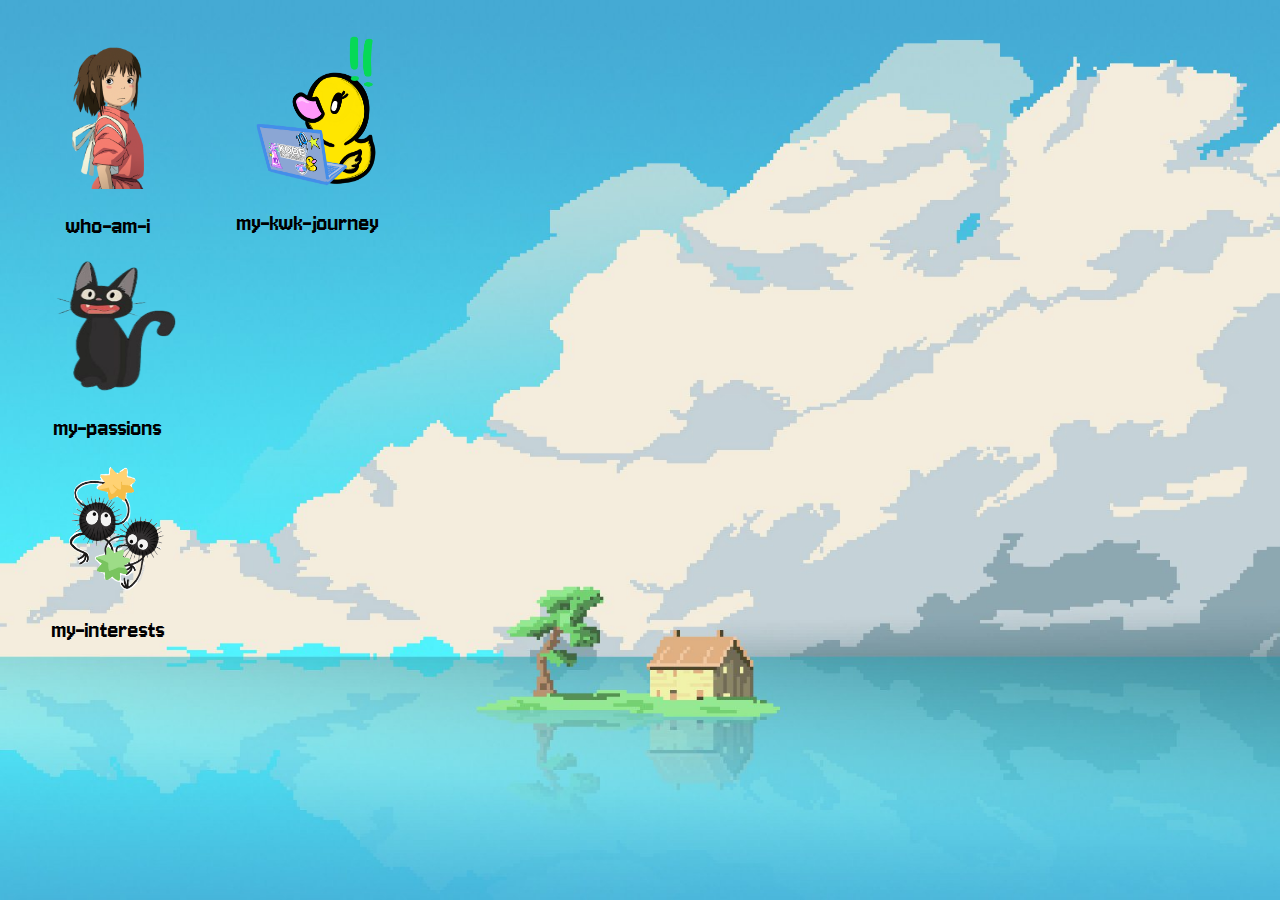
<file: src/index.html>
<!DOCTYPE html>
<html lang="en">
  <head>
    <meta charset="UTF-8">
    <meta name="viewport" content="width=device-width, initial-scale=1.0">
    <meta http-equiv="X-UA-Compatible" content="ie=edge">
    <title>brittany's corner</title>
    <link rel="stylesheet" href="./style.css">
    <link rel="icon" href="./assets/logo.png" type="image/x-icon">
    <link href="https://fonts.googleapis.com/css2?family=Jersey+10&family=Nunito:ital,wght@0,200..1000;1,200..1000&display=swap" rel="stylesheet">
  </head>
  <body>
    <div id="icons" style="display: flex;">
      <div id="col-1">
        <div id="whoami">
            <button id="whoami-btn">
                <img style="height: 160px; width: 160px;" src="./assets/whoami.png"/>
            </button>
            <p>who-am-i</p>
        </div>
        <div id="passions">
            <button id="passions-btn">
                <img style="height: 130px; width: 120px; margin-left:15px;" src="./assets/cat.png"/>
            </button>
            <p>my-passions</p>
        </div>
        <div id="interests">
            <button id="interests-btn">
                <img style="height: 130px; width: 120px; margin-left:15px;" src="./assets/interests.png"/>
            </button>
            <p>my-interests</p>
        </div>
      </div>
      <div id="col-2" style="">
        <div id="kwk">
            <button id="kwk-btn">
                <img style="height: 150px; width: 120px; margin-left:15px;" src="./assets/duck.png"/>
            </button>
            <p>my-kwk-journey</p>
        </div>
      </div>
    </div>
    <div id="whoami-window" style="display: none;">
      <div class="navbar">
        <button id="whoami-close">
          <img style="height: 20px; width: 20px;"src="./assets/close.png"/>
        </button>
        <div>who-am-i</div>
      </div>
      <div id="whoami-content" style="display: flex;">
          <!-- <p style="align-self: center;">my name is brittany (bri-tuh-nee)! i am an incoming 3rd year majoring in computer engineering, and
          i am an international student from the philippines.<br><br>
          <i style="font-size: 15px;">pssstt you can move me!</i></p> -->
          
          <div id="header">
            <img id="profile-pic" style="margin: 6px;" src="./assets/girlncomputer.gif"/>
            <div style="display: flex; flex-direction: column; padding:0;">
              <h2>brittany chan</h2>
              <h4 style="font-size: 15px;">b.s. in computer engineering • 2027</h4>
            </div>
       
          </div>
          <div id="footer">
            <img src="./assets/spotify.png" style="width: 100%;"/>
            <div style="display: flex; flex-direction: row; border-bottom: 1px solid rgb(204, 204, 204); width: 100%; font-size: 24px;">
              <p style="margin-left: 20px; color:rgb(146, 146, 146); font-family: 'Jersey 10';">#</p>
              <p style="margin-left: 30px; color:rgb(146, 146, 146); font-family: 'Jersey 10';">fun fact</p>
            </div>
            <div class="facts" style="margin-top: 10px;">
              <div id="fact-1" style="display: flex; flex-direction: row; height:30px;">
                <p style="margin-left: 20px;">1</p>
                <p style="margin-left: 32px;">i'm an international student from the philippines</p>
              </div>
              <div id="fact-2" style="display: flex; flex-direction: row; height:30px;">
                <p style="margin-left: 20px;">2</p>
                <p style="margin-left: 32px;">i still remember my wifi password from 3 years ago</p>
              </div>
              <div id="fact-3" style="display: flex; flex-direction: row; height:30px;">
                <p style="margin-left: 20px;">3</p>
                <p style="margin-left: 32px;">i love pizza crusts</p>
              </div>
              <div id="fact-4" style="display: flex; flex-direction: row; height:30px;">
                <p style="margin-left: 20px;">4</p>
                <p style="margin-left: 32px;">you can move this window!</p>
              </div>
              
              
            </div>
          </div>


      </div>
    </div>

    <div id="passions-window" style="display: none;">
      <div class="navbar">
        <button id="passions-close">
          <img style="height: 20px; width: 20px;"src="./assets/close.png"/>
        </button>
        <div>my-passions</div>
      </div>
      <div style="display: flex;" id="passions-container">
          <div class="note-titles">
     
              <button id="title-box1">
                reading
              </button>
            <div class="line"></div>
             <button id="title-box2">
              coding
             </button>
             <div class="line"></div>
             <button id="title-box3">
              matcha! matcha!
             </button>
             <div class="line"></div>
          </div>
          <div class="notes">
            <div id="note-1">
              <div class="message">when i'm not coding, you will find me reading a book (or finding one) 📚</div>
              <img src="./assets/reading-book.gif" style="height: 200px; width: 300px; border-radius: 7px; border-radius: 23px 23px 0px 23px;"/>

            </div>
            <div id="note-2" style="display: none;">
              <div class="message">and when i'm not reading, you will likely find me coding (at least, trying to) 🥴</div>
              <img src="./assets/girloncomputer.png" style="height: 200px; width: 300px; border-radius: 7px; border-radius: 23px 23px 0px 23px;"/>

            </div>
            <div id="note-3" style="display: none;">
              <div class="message">the rest of the times, you will find me trying out new ways to make matcha! 😋</div>
              <img src="./assets/drinking.png" style="height: 200px; width: 300px; border-radius: 7px; border-radius: 23px 23px 0px 23px;"/>
            </div>

            <div style="display: flex; flex-direction: row; width: 100%;">
                <div id="plus"><img src="./assets/plus.png" style="width: 33px; height: 33px; margin-left: 3px;"/></div>
                <div id="message-box">Message</div>
            </div>
         

          </div>
    


      </div>
    </div>
      <div id="interests-window" style="display: none;">
        <div class="navbar">
          <button id="interests-close">
            <img style="height: 20px; width: 20px;"src="./assets/close.png"/>
          </button>
          <div>my-interests</div>
        </div>
        <div style="display:flex; flex-direction: column;">
          <div class="interest-titles">
            <button id="interest-1">books</button>
            <button id="interest-2">cooking</button>
            <button id="interest-3">space</button>
            <button style="margin:0; width: 20px;">+</button>
          </div>
          <div id="search-bar">
            <div id="link"> 
              <a target="_tab" id="link-1" href="https://www.barnesandnoble.com">my favorite bookstore -- barnes & nobles</a>
              <a target="_tab" id="link-2" style="display:none;" href="https://tiffycooks.com">my favorite online chef -- tiffy cooks</a>
              <a target="_tab" id="link-3" style="display:none;" href="https://science.nasa.gov/jupiter/">my favorite planet -- jupiter</a>
            </div>
          </div>
          <div id="page-1">
            <img style="width: 100%; height: 100%;" src="./assets/barnes.png"/>
          </div>
          <div id="page-2" style="display:none;">
            <img style="width: 100%; height: 100%;" src="./assets/tiffy-cooks.png"/>
          </div>
          <div id="page-3" style="display:none;">
            <img style="width: 100%; height: 280px;" src="./assets/jupiter.png"/>
          </div>

        </div>
    </div>

    <div id="kwk-window" style="display: none;">
      <div class="navbar">
        <button id="kwk-close">
          <img style="height: 20px; width: 20px;"src="./assets/close.png"/>
        </button>
        <div>my-kwk-journey</div>
      </div>
      <div id="kwk-content">
        <p>i am a 2022 kwk web dev alumni! in kwk, i found my passion in building software for those who need it. 
           during the program, i found space to grow, and a community devoted to helping each other out. forever grateful,
           for kwk for giving me the courage to pursue tech : D
        </p>
          


      </div>
    </div>
   
  </body>
   <script src="index.js"></script>
</html>
</file>
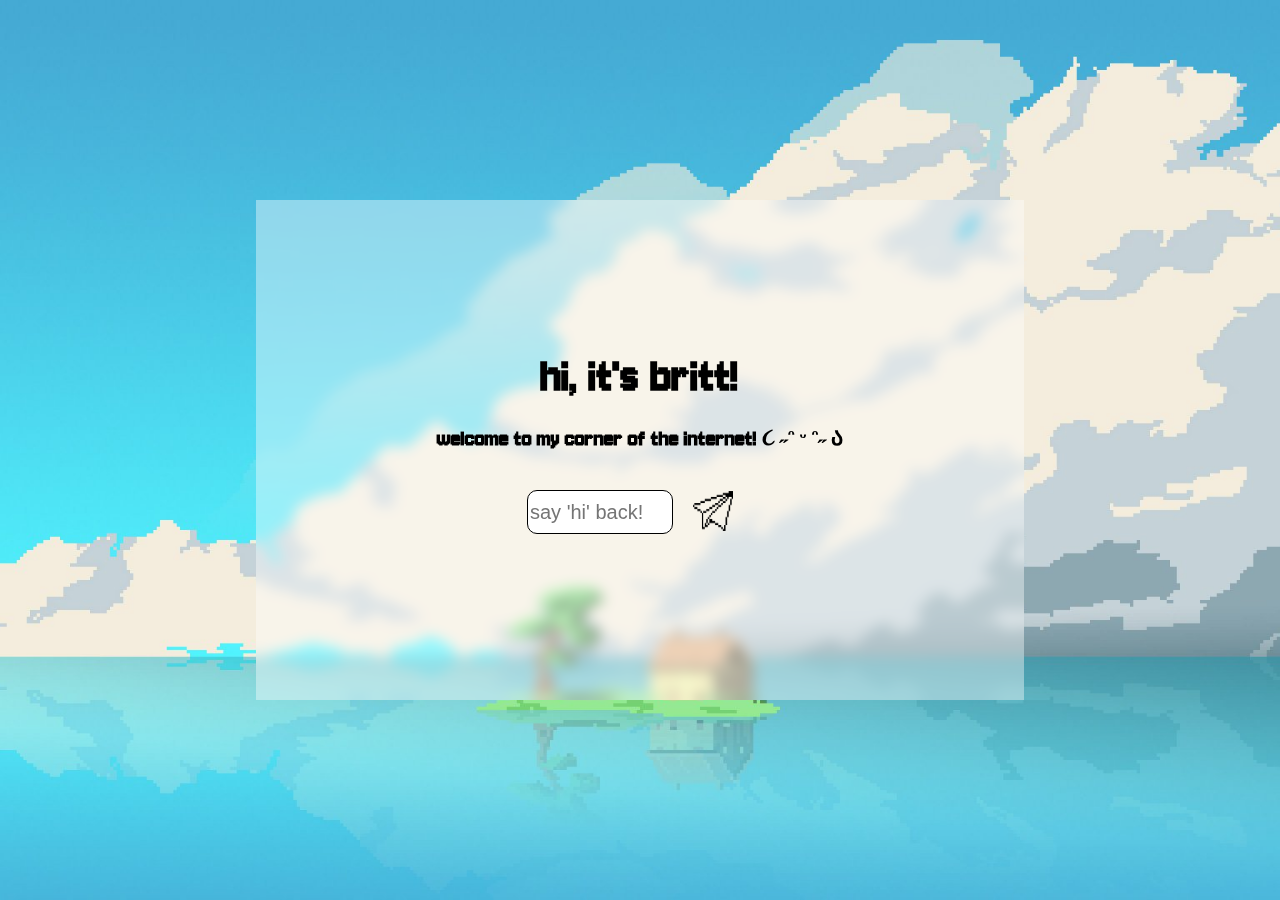
<file: src/form.html>
<!DOCTYPE html>
<html lang="en">
  <head>
    <meta charset="UTF-8">
    <meta name="viewport" content="width=device-width, initial-scale=1.0">
    <meta http-equiv="X-UA-Compatible" content="ie=edge">
    <title>brittany's corner</title>
    <link rel="stylesheet" href="./form.css">
    <link rel="icon" href="./assets/logo.png" type="image/x-icon">
    <link href="https://fonts.googleapis.com/css2?family=Bitcount+Grid+Double:wght@100..900&family=Jersey+10&display=swap" rel="stylesheet">
  </head>
  <body>
    <div class="background">
        <div class="form">
            <h1>hi, it's britt!</h1>
            <h2>welcome to my corner of the internet! ૮ ˶ᵔ ᵕ ᵔ˶ ა</h2>
            <div class="c-1">
                <input placeholder="say 'hi' back!">
                <button class="send" onclick="window.location.href = 'index.html';">
                    <img style="height: 40px; width:40px;" src="./assets/send.png">
                </button>
            </div>
        </div>
       
    </div>
</body>
<script src="index.js"></script>
</html>
</file>
<file: src/style.css>
html, body {
    height: 100%;
    font-family: "Jersey 10";

}

body {
  background-image: url('./assets/image.png');
  height: 100%;
  background-position: center;
  background-repeat: no-repeat;
  background-size: cover;

  display: flex;
  flex-direction: column;
  justify-content: right;

}

p {
    margin: 0;
}

#whoami {
    width: 200px;
    display: flex;
    flex-direction: column;
    align-items: center;
    font-size: 25px;
    margin: 0;
    padding: 0;
    
}

#whoami-content {
    display: flex;
    flex-direction: column;
}

#whoami button {
    margin: 20px;
    width: 160px;
    border-radius: 10px;
    color: none;
    background: none;
    border: none;
}



#whoami button:hover {
    backdrop-filter: blur(7px);
    background-color: rgba(255, 255, 255, 0.4);
}

#whoami button:active {
  transform: translateY(4px);
}

#whoami-window {
    position: absolute;
    width: 540px;
    height: 380px;
    background-color: ivory;
    border-radius: 4px;
    text-align: left;
    font-family: "Nunito", sans-serif;
    font-size: 18px;
}

#whoami-content {
    overflow-y: scroll;
}

#profile-pic {
    border-radius: 8px;
}

#header {
    display: flex;
    flex-direction: row;
    font-family: "Nunito";
    align-items: center;
    width: 100%;
    align-items: flex-end;
    /* background-color: rgb(146, 185, 216); */
    /* background-image: linear-gradient(rgb(126, 167, 200), rgb(126, 167, 200),ivory); */
    background-image: linear-gradient(rgb(250, 131, 150), rgb(249, 150, 167), rgb(248, 193, 202),rgb(255, 237, 217));

}
#header h2,h4 {
    margin: 0;
}

#header h4 {
    margin-bottom: 20px;
}

#header img {
     margin: 10px 0px 0px 10px;

}

#footer {
    height: 200px;
    width: 100%;

    background-color: rgb(255, 237, 217);
}

#fact-1, #fact-2, #fact-3, #fact-4 {
    color: rgb(146,146,146);
}

#fact-1:hover ,#fact-2:hover, #fact-3:hover, #fact-4:hover {
    background-color: rgb(201, 201, 201);
    color:white;

}

#whoami-close {
    margin: 1px;
    color: none;
    background: none;
    border: none;
}



.navbar {
    font-family: "Jersey 10";
    font-size: 25px;
    display: flex;
    width: 100%;
    background-color: rgb(204, 204, 204);
    height: 30px;
    /* margin-bottom: 6px; */
    text-align: center;
}

.navbar div {
    justify-items: center;
    width: 200px;
    margin: auto;
}

#passions {
    width: 200px;
    display: flex;
    flex-direction: column;
    align-items: center;
    font-size: 25px;
    margin: 0;
    padding: 0;

}

#passions-window {
    /* overflow: scroll; */
    position: absolute;
    width: 540px;
    height: 440px;
    background-color: ivory;
    border-radius: 4px;
    text-align: left;
    font-family: "Nunito", sans-serif;
    font-size: 18px;

}



#passions-window p {
    margin-top: 20px;
    margin: 5px;
}

#passions-close {
    margin: 1px;
    color: none;
    background: none;
    border: none;
}

#passions button {
    margin: 20px;
    width: 160px;
    border-radius: 10px;
    color: none;
    background: none;
    border: none;
}


#passions button:hover {
    backdrop-filter: blur(7px);
    background-color: rgba(255, 255, 255, 0.4);
}

#passions button:active {
  transform: translateY(4px);
}

#passions-container {
    /* overflow: scroll; */
    display: flex;
    flex-direction: row;
    height: 100%;
    width: 100%;
}


.note-titles {
    display: flex;
    flex-direction: column;
    align-content: center;
    margin-bottom: 10px;
    margin-left: 4px;
    padding-right: 4px;
    height: 93%;
    border-right: 1px solid rgb(215, 215, 215);
}



#title-box1, #title-box2, #title-box3 {
    width: 90px;
    height: 50px;
    background-color: rgb(215, 215, 215);
    text-align: center;
    border-radius: 5px;
    border: none;
    align-self: center;
    margin: 2px 0 2px 5px;
    font-family: "Nunito", sans-serif;
    font-size: 15px;

}



.note-container {
    display: flex;
    flex-direction: row;
}


#note-1, #note-2, #note-3{
    /* overflow-x: hidden; */
    display: flex;
    flex-direction: column;
    width: 95%;
    padding: 10px 0px 0px 15px;
    height: 70%;
    margin-left: 90px;
    margin-top: 40px;
   
}
.message {
    width: 280px;
    text-align: left;
    padding-bottom: 10px;
    background-color: #218aff;
    color: white;
    border-radius: 23px 23px 0px 23px;
    padding: 8px 15px;
    margin: 0;
    margin-top: 5px;
    margin-bottom: 5px; 
}

#message-box {
    margin: 0;
    border-radius: 40px;
    border: 1px solid rgb(160, 160, 160);
    color: rgb(160, 160, 160);
    padding: 8px;
    margin-left: 8px;
    width: 90%;
}

.note {
    background-size: cover;
    background-repeat: no-repeat;
}


.line {
    width: 80px;
    height: 0.5px;
    margin: 0.5px;
    background-color: rgb(160, 160, 160);
    align-self: center;
}

#title-box1:active, #title-box2:active, #title-box3:active {
  background-color: rgb(168, 167, 167);
}


#title-box1:focus, #title-box2:focus, #title-box3:focus {
    /* background-color: rgb(211, 190, 190); */
    background-image: url('./assets/star.png');
    background-color:whitesmoke;
    /* background-image: url('./assets/gradient.png'); */
    background-size: contain;
    background-repeat: no-repeat;
    background-position: center;
    box-shadow: 0 4px 8px 0 rgba(0, 0, 0, 0.2), 0 6px 20px 0 rgba(0, 0, 0, 0.19);
}

#interests {
    width: 200px;
    display: flex;
    flex-direction: column;
    align-items: center;
    font-size: 25px;
    margin: 0;
    padding: 0;

}

#interests-window {
    position: absolute;
    width: 560px;
    height: 350px;
    background-color: ivory;
    border-radius: 4px;
    text-align: left;
    font-family: "Nunito", sans-serif;
    font-size: 18px;
}

#interests-window p {
    margin-top: 20px;
    margin: 5px;
}

#interests-close {
    margin: 1px;
    color: none;
    background: none;
    border: none;
}


#interests-close {
    margin: 1px;
    color: none;
    background: none;
    border: none;
}

#interests button {
    margin: 20px;
    width: 160px;
    border-radius: 10px;
    color: none;
    background: none;
    border: none;
}


#interests button:hover {
    backdrop-filter: blur(7px);
    background-color: rgba(255, 255, 255, 0.4);
}

#interests button:active {
  transform: translateY(4px);
}

#interests-container {
    display: flex;
    flex-direction: row;
    height: 100%;
    width: 100%;
}

.interest-titles {
    margin-top: 15px;
    display: flex;
    width: 100%;
    margin: 0;
    padding: 0;
    background-color: rgb(149, 190, 149);
}

.interest-titles button {
    border-radius: 6px 6px 0px 0px;
    border: 1px solid white;
    height: 40px;
    width: 100px;
    border: none;
    font-size: 20px;
    margin: 0;
    padding: 0;
    background-color: rgb(149, 190, 149);
  
}

#interest-1:focus, #interest-2:focus, #interest-3:focus {
    background-color: rgb(100, 133, 100);
}

#search-bar {
    background-color: rgb(100, 133, 100);
    height: 50px;
}

#link {
    width: 90%;
    height: 27px;
    border-radius: 40px;
    border: 1px solid white;
    margin: 10px 0px 0px 10px;
}


#link a {
    margin: 3px;
    margin-left: 10px;
    color: white;
}

#kwk {
    width: 200px;
    display: flex;
    flex-direction: column;
    align-items: center;
    font-size: 25px;
    margin: 0;
    margin-top: 7px;
    padding: 0;
    
}

#kwk button {
    margin: 20px;
    width: 160px;
    border-radius: 10px;
    color: none;
    background: none;
    border: none;
}

#kwk button:hover {
    backdrop-filter: blur(7px);
    background-color: rgba(255, 255, 255, 0.4);
}

#kwk button:active {
  transform: translateY(4px);
}

#kwk-window {
    position: absolute;
    width: 560px;
    height: 440px;
    background-color: ivory;
    border-radius: 4px;
    text-align: left;
    font-family: "Nunito", sans-serif;
    font-size: 18px;
    background-image: url('./assets/pond.gif');

}


#kwk-close {
    margin: 1px;
    color: none;
    background: none;
    border: none;
}

#kwk-content {
    font-family: "Jersey 10";
    font-size: 22px;
    display: flex;
    /* backdrop-filter: blur(7px); */
    /* background-color: rgba(138, 129, 129, 0.2); */
    background-image: url('./assets/wooden-sign.png');
    background-size: contain;
    background-repeat: no-repeat;
    width: 430px;
    height: 470px;
    margin: auto;
    text-align: center;
    color: white;
    align-items: center;
    justify-content: center;
    padding: 15px;
}

#kwk-content p {
    width: 350px;
    margin-right: 50px;
    margin-bottom: 30px;
}
</file>
<file: src/form.css>
html, body {
    margin: 0;
    padding: 0;
    height: 100%;
}
.background {
    display: block;
    height: 100%;
    width: 100%;
    background-image: url('./assets/image.png');
    background-position: center;
    background-repeat: no-repeat;
    background-size: cover;
    align-content: center;

}

.form {
    display: flex;
    flex-direction: column;
    font-family: "Jersey 10";
    backdrop-filter: blur(7px);
    background-color: rgba(255, 255, 255, 0.4); /* semi-transparent */
    width: 60vw;
    height: 500px;
    margin: auto;
    text-align: center;
}

.form h1 {
    margin-top: 150px;
    margin-bottom: 0;
    font-size: 50px;
}

.form input {
    align-self: center;
    height: 40px;
    width: 140px;
    font-size: 20px;
    border-radius: 10px;
    border: 1px solid black;
}

.c-1 {
    display: flex;
    justify-content: center;
}

.send {
    padding: 20px;
    border-style: none;
    background: none;
}

.send:active {
  transform: translateY(4px);
}

.send:hover {
    cursor: pointer;
}
</file>
